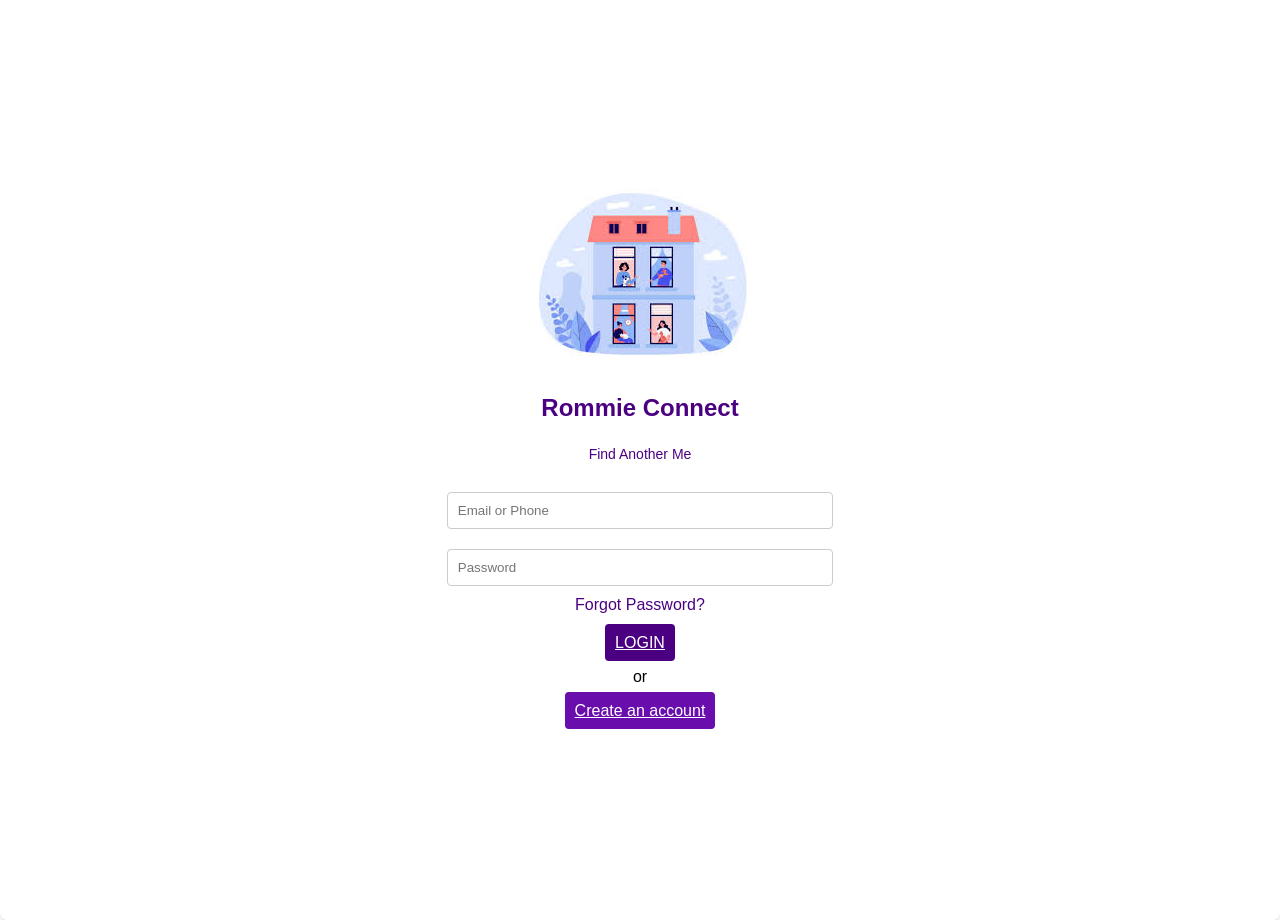
<file: index.html>
<!DOCTYPE html>
<html lang="en">
<head>
    <meta charset="UTF-8">
    <meta name="viewport" content="width=device-width, initial-scale=1.0">
    <title>Rommie Connect</title>
    <link rel="stylesheet" href="styles.css">
</head>
    <body style="background-image: url('https://images.unsplash.com/photo-1616046229478-9901c5536a45?fm=jpg&q=60&w=3000&ixlib=rb-4.0.3&ixid=M3wxMjA3fDB8MHxzZWFyY2h8Mnx8aG91c2UlMjBpbnRlcmlvcnxlbnwwfHwwfHx8MA%3D%3D'); background-size: cover; background-repeat: no-repeat; background-position: center;">
    <div class="container">
        <div class="illustration">
            <img src="[data-uri]" alt="Illustration of people in a house">
        </div>
        <h1 class="title">Rommie Connect</h1>
        <p class="subtitle">Find Another Me</p>
        <form class="login-form">
            <input type="email" placeholder="Email or Phone" class="input-field" required>
            <input type="password" placeholder="Password" class="input-field" required>
            <a href="#" class="forgot-password">Forgot Password?</a>
            <a href="home.html" class="button login-button">LOGIN</a>
            <p>or</p>
            <a href="create.html" class="button signup-button">Create an account</a>
        </form>
    </div>
    <script src="script.js"></script>
</body>
</html>
</file>
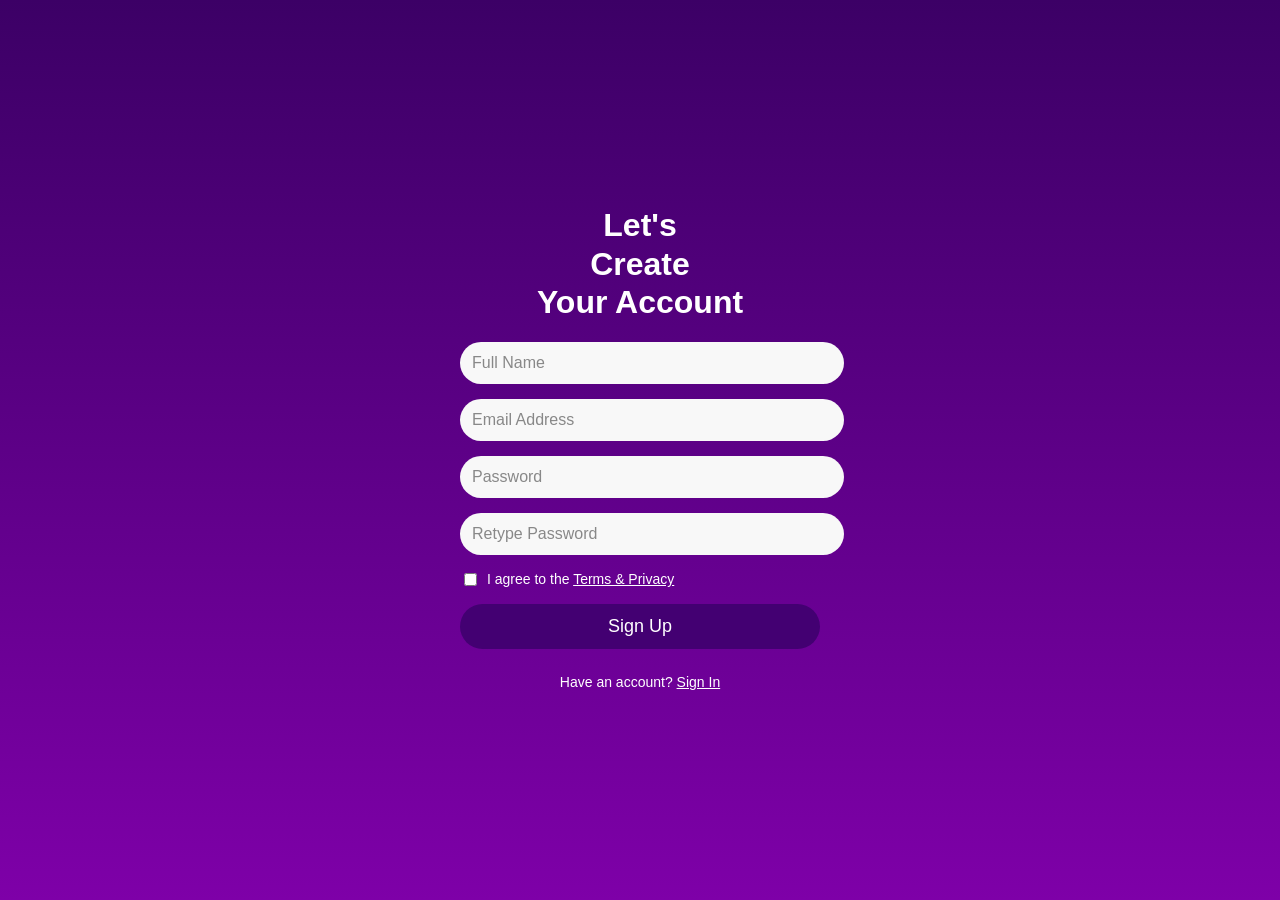
<file: create.html>
<!DOCTYPE html>
<html lang="en">
<head>
    <meta charset="UTF-8">
    <meta name="viewport" content="width=device-width, initial-scale=1.0">
    <title>Create Account</title>
    <link rel="stylesheet" href="style.css">
    <style>
        .error {
            border: 2px solid red;
        }
        .error-message {
            color: red;
            font-size: 12px;
            margin-top: 5px;
            display: none;
        }
    </style>
</head>
<body>
    <div class="container">
        <div class="header"></div>
        <h1>Let's <br> Create <br> Your Account</h1>
        <form class="signup-form" id="signupForm">
            <div class="input-group">
                <input type="text" id="fullName" placeholder="Full Name" required>
                <p class="error-message" id="fullNameError">Please enter your full name.</p>
            </div>
            <div class="input-group">
                <input type="email" id="email" placeholder="Email Address" required>
                <p class="error-message" id="emailError">Please enter a valid email address.</p>
            </div>
            <div class="input-group">
                <input type="password" id="password" placeholder="Password" required>
                <p class="error-message" id="passwordError">Please enter a password.</p>
            </div>
            <div class="input-group">
                <input type="password" id="confirmPassword" placeholder="Retype Password" required>
                <p class="error-message" id="confirmPasswordError">Passwords do not match.</p>
            </div>
            <div class="terms">
                <input type="checkbox" id="terms" required>
                <label for="terms">I agree to the <a href="#">Terms & Privacy</a></label>
                <p class="error-message" id="termsError">You must agree to the Terms & Privacy.</p>
            </div>
            <button type="button" class="signup-btn" onclick="validateForm()">Sign Up</button>
            <p class="signin-text">Have an account? <a href="index.html">Sign In</a></p>
        </form>
    </div>
    <script>
        function validateForm() {
            let isValid = true;

            // Reset error styles and messages
            const resetError = (fieldId, errorId) => {
                const field = document.getElementById(fieldId);
                const error = document.getElementById(errorId);
                field.classList.remove("error");
                error.style.display = "none";
            };

            const showError = (fieldId, errorId, message) => {
                const field = document.getElementById(fieldId);
                const error = document.getElementById(errorId);
                field.classList.add("error");
                error.textContent = message;
                error.style.display = "block";
                isValid = false;
            };

            // Full Name validation
            const fullName = document.getElementById("fullName").value.trim();
            if (fullName === "") {
                showError("fullName", "fullNameError", "Please enter your full name.");
            } else {
                resetError("fullName", "fullNameError");
            }

            // Email validation
            const email = document.getElementById("email").value.trim();
            if (email === "" || !/\S+@\S+\.\S+/.test(email)) {
                showError("email", "emailError", "Please enter a valid email address.");
            } else {
                resetError("email", "emailError");
            }

            // Password validation
            const password = document.getElementById("password").value.trim();
            if (password === "") {
                showError("password", "passwordError", "Please enter a password.");
            } else {
                resetError("password", "passwordError");
            }

            // Confirm Password validation
            const confirmPassword = document.getElementById("confirmPassword").value.trim();
            if (confirmPassword === "" || confirmPassword !== password) {
                showError("confirmPassword", "confirmPasswordError", "Passwords do not match.");
            } else {
                resetError("confirmPassword", "confirmPasswordError");
            }

            // Terms and conditions validation
            const termsChecked = document.getElementById("terms").checked;
            if (!termsChecked) {
                showError("terms", "termsError", "You must agree to the Terms & Privacy.");
            } else {
                resetError("terms", "termsError");
            }

            // Redirect if valid
            if (isValid) {
                window.location.href = "form.html"; // Redirect to the next page
            }
        }
    </script>
</body>
</html>
</file>
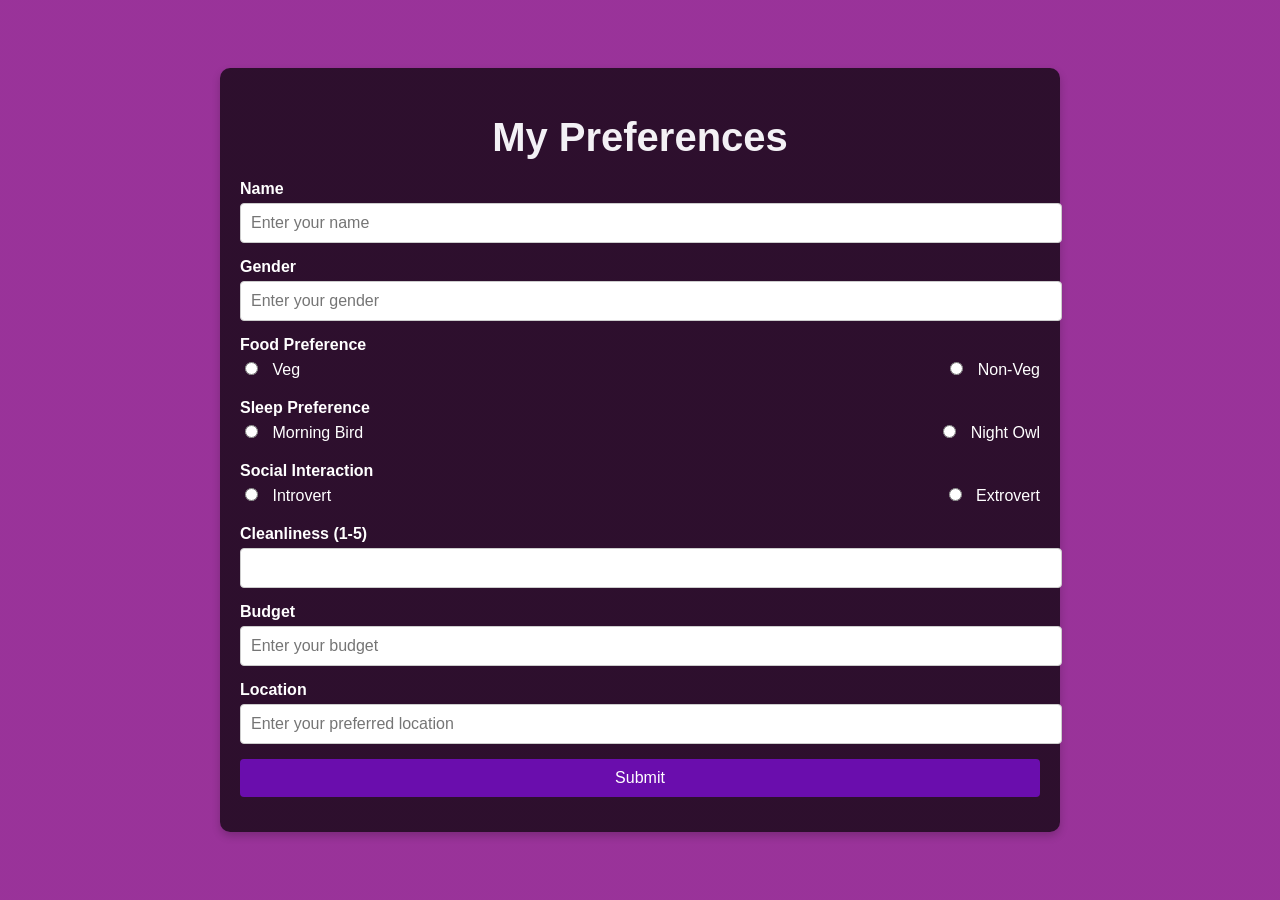
<file: form.html>
<!DOCTYPE html>
<html lang="en">
<head>
    <meta charset="UTF-8">
    <meta name="viewport" content="width=device-width, initial-scale=1.0">
    <title>My Preferences</title>
    <style>
        body {
            font-family: Arial, sans-serif;
            margin: 0;
            padding: 0;
            display: flex;
            justify-content: center;
            align-items: center;
            height: 100vh;
            background: linear-gradient(rgba(128, 0, 128, 0.8), rgba(128, 0, 128, 0.8)), url('https://media.istockphoto.com/id/1291922442/vector/neighbors-keeping-pets-in-their-flats.jpg?s=612x612&w=0&k=20&c=UnezI5ZtzKlCFu99vrdUp1nNDaij-oqZSjMZHuEh1ic=') no-repeat center center;
            background-size: cover;
            color: #fff;
        }

        .container {
            width: 80%; /* Increased width */
            max-width: 800px; /* Increased max-width */
            padding: 20px;
            background-color: rgba(0, 0, 0, 0.7);
            border-radius: 10px;
            box-shadow: 0 4px 8px rgba(0, 0, 0, 0.2);
            height: auto; /* Decreased height */
        }

        h1 {
            text-align: center;
            margin-bottom: 20px;
            font-size: 2.5rem;
            color: #f3f1f5;
        }

        .form-group {
            margin-bottom: 15px;
        }

        .form-group label {
            display: block;
            margin-bottom: 5px;
            font-weight: bold;
        }

        .form-group input[type="text"],
        .form-group input[type="number"] {
            width: 100%;
            padding: 10px;
            border: 1px solid #ccc;
            border-radius: 4px;
            font-size: 1rem;
        }

        .form-group input[type="radio"] {
            margin-right: 10px;
        }

        .form-group .radio-group {
            display: flex;
            justify-content: space-between;
        }

        .form-group .radio-group label {
            font-weight: normal;
        }

        button {
            width: 100%;
            padding: 10px;
            border: none;
            border-radius: 4px;
            background-color: #6a0dad;
            color: #fff;
            font-size: 1rem;
            cursor: pointer;
        }

        button:hover {
            background-color: #5a0ca0;
        }
    </style>
</head>
<body>
    <div class="container">
        <h1>My Preferences</h1>
        <form id="preferencesForm">
            <div class="form-group">
                <label for="name">Name</label>
                <input type="text" id="name" name="name" placeholder="Enter your name" required>
            </div>
            <div class="form-group">
                <label for="gender">Gender</label>
                <input type="text" id="gender" name="gender" placeholder="Enter your gender" required>
            </div>
            <div class="form-group">
                <label>Food Preference</label>
                <div class="radio-group">
                    <label><input type="radio" name="food" value="veg" required> Veg</label>
                    <label><input type="radio" name="food" value="non-veg"> Non-Veg</label>
                </div>
            </div>
            <div class="form-group">
                <label>Sleep Preference</label>
                <div class="radio-group">
                    <label><input type="radio" name="sleep" value="morning-bird" required> Morning Bird</label>
                    <label><input type="radio" name="sleep" value="night-owl"> Night Owl</label>
                </div>
            </div>
            <div class="form-group">
                <label>Social Interaction</label>
                <div class="radio-group">
                    <label><input type="radio" name="social" value="introvert" required> Introvert</label>
                    <label><input type="radio" name="social" value="extrovert"> Extrovert</label>
                </div>
            </div>
            <div class="form-group">
                <label for="cleanliness">Cleanliness (1-5)</label>
                <input type="number" id="cleanliness" name="cleanliness" min="1" max="5" required>
            </div>
            <div class="form-group">
                <label for="budget">Budget</label>
                <input type="number" id="budget" name="budget" placeholder="Enter your budget" required>
            </div>
            <div class="form-group">
                <label for="location">Location</label>
                <input type="text" id="location" name="location" placeholder="Enter your preferred location" required>
            </div>
            <div class="form-group">
                <button type="submit">Submit</button>
            </div>
        </form>
    </div>
    <script>
        document.getElementById('preferencesForm').addEventListener('submit', function (event) {
            event.preventDefault();

            const name = document.getElementById('name').value;
            const gender = document.getElementById('gender').value;
            const food = document.querySelector('input[name="food"]:checked').value;
            const sleep = document.querySelector('input[name="sleep"]:checked').value;
            const social = document.querySelector('input[name="social"]:checked').value;
            const cleanliness = document.getElementById('cleanliness').value;
            const budget = document.getElementById('budget').value;
            const location = document.getElementById('location').value;

            const profile = { name, gender, food, sleep, social, cleanliness, budget, location };

            localStorage.setItem('profile', JSON.stringify(profile));

            // Redirect to the profile page
            window.location.href = 'home.html';
        });
    </script>
</body>
</html>
</file>
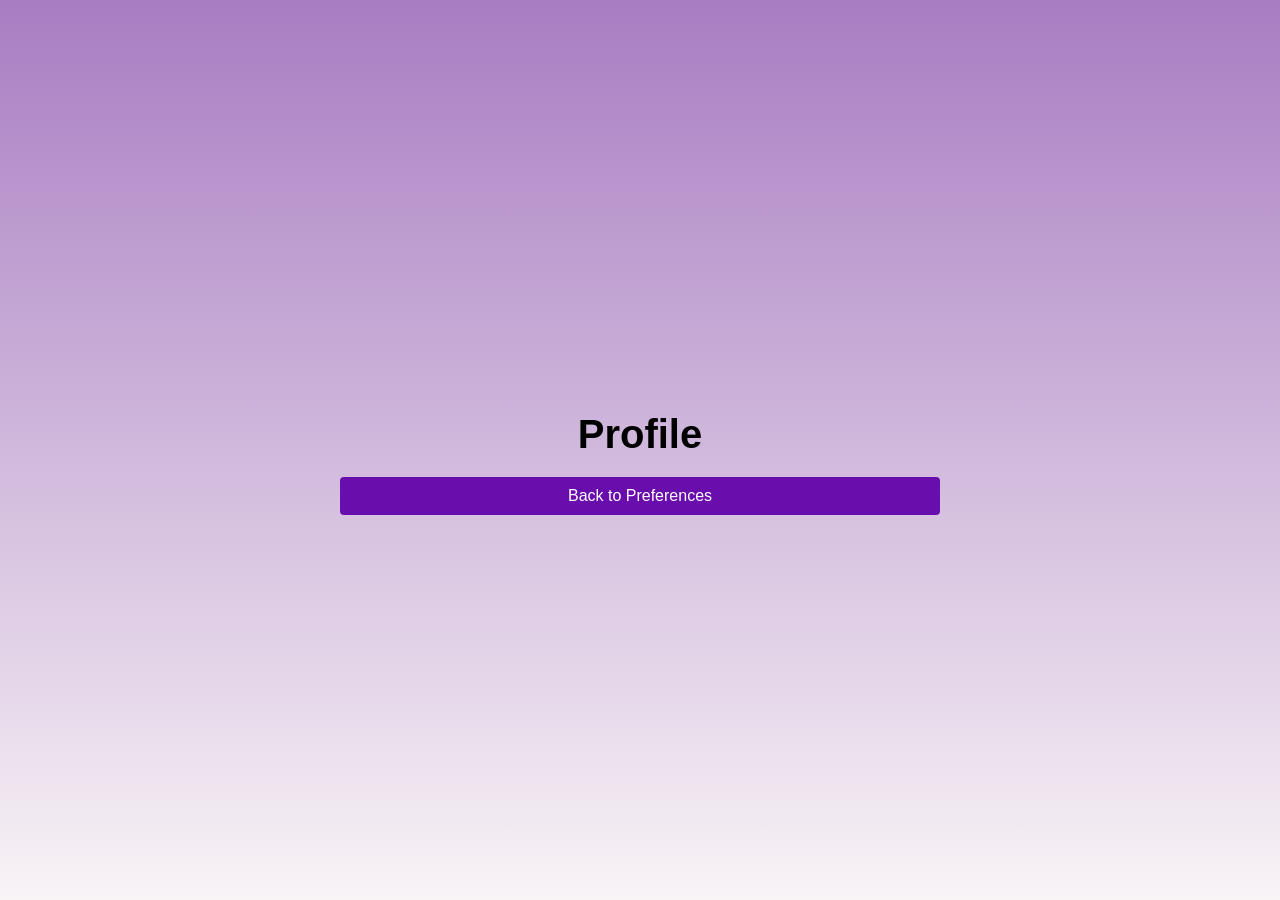
<file: p.html>
<!DOCTYPE html>
<html lang="en">
<head>
    <meta charset="UTF-8">
    <meta name="viewport" content="width=device-width, initial-scale=1.0">
    <title>Profile Page</title>
    <style>
        body {
            font-family: Arial, sans-serif;
            margin: 0;
            padding: 0;
            display: flex;
            justify-content: center;
            align-items: center;
            height: 100vh;
            background: linear-gradient(#a87dc2, rgba(247, 241, 244, 0.8)), url('https://media.istockphoto.com/id/1291922442/vector/neighbors-keeping-pets-in-their-flats.jpg?s=612x612&w=0&k=20&c=UnezI5ZtzKlCFu99vrdUp1nNDaij-oqZSjMZHuEh1ic=') no-repeat center center;
            background-size: cover;
            color: #000;
        }

        .profile-container {
            width: 90%;
            max-width: 600px;
            padding: 20px;
            border-radius: 10px;
        }

        h1 {
            text-align: center;
            margin-bottom: 20px;
            font-size: 2.5rem;
            color: #000;
        }

        .profile-details {
            font-size: 1.2rem;
            line-height: 1.8;
        }

        .profile-details span {
            font-weight: bold;
        }

        .back-btn {
            display: block;
            margin: 20px auto 0;
            padding: 10px;
            border: none;
            border-radius: 4px;
            background-color: #6a0dad;
            color: #fff;
            font-size: 1rem;
            text-align: center;
            text-decoration: none;
            cursor: pointer;
        }

        .back-btn:hover {
            background-color: #5a0ca0;
        }
    </style>
</head>
<body>
    <div class="profile-container">
        <h1>Profile</h1>
        <div class="profile-details" id="profileDetails">
            <!-- Profile details will be loaded here -->
        </div>
        <a href="form.html" class="back-btn">Back to Preferences</a>
    </div>

    <script>
        // Load profile data from localStorage
        const profileDetails = document.getElementById('profileDetails');
        const profileData = JSON.parse(localStorage.getItem('profile'));

        if (profileData) {
            profileDetails.innerHTML = `
                <p><span>Name:</span> ${profileData.name}</p>
                <p><span>Gender:</span> ${profileData.gender}</p>
                <p><span>Food Preference:</span> ${profileData.food}</p>
                <p><span>Sleep Preference:</span> ${profileData.sleep}</p>
                <p><span>Social Interaction:</span> ${profileData.social}</p>
                <p><span>Cleanliness:</span> ${profileData.cleanliness}/5</p>
            `;
        } else {
            profileDetails.innerHTML = <p>No profile details found. Please fill out the preferences form first.</p>;
        }
    </script>
</body>
</html>
</file>
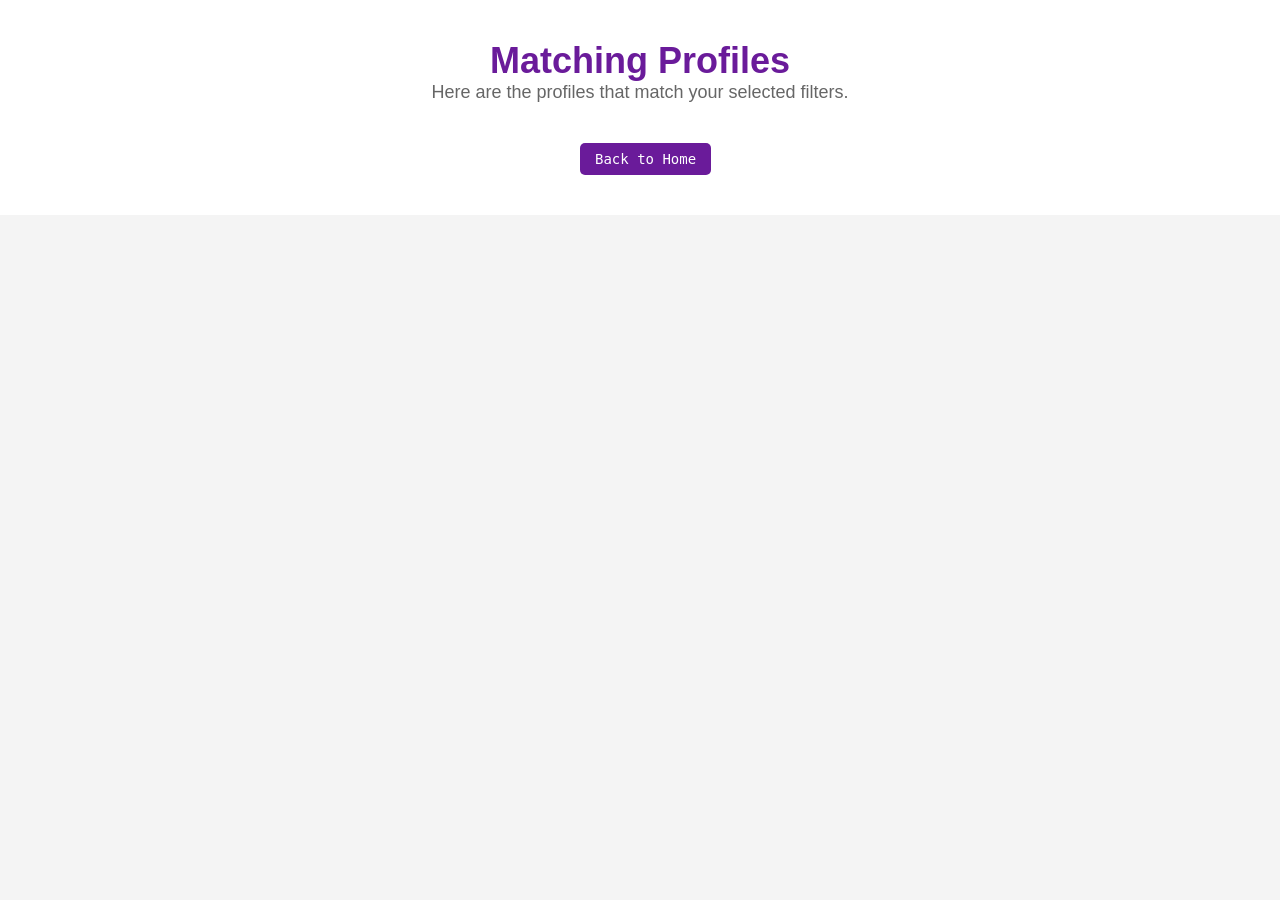
<file: profile.html>
<!DOCTYPE html>
<html lang="en">
<head>
    <meta charset="UTF-8">
    <meta name="viewport" content="width=device-width, initial-scale=1.0">
    <title>Matching Profiles</title>
    <style>
        /* Reset and basic styles */
        * {
            margin: 0;
            padding: 0;
            box-sizing: border-box;
        }

        body {
            font-family: Arial, sans-serif;
            background-color: #f4f4f4;
        }

        /* Sidebar styling */
        .sidebar {
            width: 250px;
            background-color: #6a1b9a;
            padding: 20px;
            color: white;
        }

        .sidebar .logo {
            text-align: center;
            margin-bottom: 30px;
        }

        .sidebar .logo h2 {
            font-size: 24px;
            font-weight: bold;
        }

        .sidebar .dashboard {
            list-style: none;
            padding: 0;
        }

        .sidebar .dashboard li {
            margin-bottom: 15px;
        }

        .sidebar .dashboard a {
            color: white;
            text-decoration: none;
            font-size: 18px;
            display: block;
            padding: 10px;
            transition: background-color 0.3s ease;
        }

        .sidebar .dashboard a:hover {
            background-color: #9c4dcc;
            border-radius: 5px;
        }

        /* Main content */
        .main-content {
            flex-grow: 1;
            padding: 40px;
            background-color: #fff;
        }

        /* Profiles list styling */
        .matching-profiles-list {
            display: grid;
            gap: 20px;
            margin-top: 20px;
        }

        .profile {
            background-color: #f0e6f6;
            padding: 20px;
            border-radius: 8px;
            box-shadow: 0 4px 6px rgba(0, 0, 0, 0.1);
        }

        .profile h3 {
            color: #6a1b9a;
            font-size: 22px;
            margin-bottom: 10px;
        }

        .profile p {
            color: #555;
        }

        .profile .preferences {
            margin-top: 10px;
            color: #888;
        }
        

        .profile .view-profile-button {
            background-color: #6a1b9a;
            color: white;
            padding: 10px 20px;
            font-size: 16px;
            border: none;
            cursor: pointer;
            margin-top: 10px;
            border-radius: 5px;
            text-align: center;
            display: inline-block;
            text-decoration: none;
        }

        .profile .view-profile-button:hover {
            background-color: #9c4dcc;
        }

        /* Header text styling */
        header {
            text-align: center;
            margin-bottom: 20px;
        }

        header h1 {
            font-size: 36px;
            color: #6a1b9a;
        }

        header p {
            font-size: 18px;
            color: #666;
        }

        .back-to-home-button {
    display: inline-block;                /* Change to inline-block to prevent full-width button */
    background-color: #6a1b9a;            /* Main button color */
    color: white;                         /* Text color */
    padding: 8px 15px;                    /* Adjust padding for a smaller button */
    font-size: 14px;                      /* Reduce font size further */
    border: none;                         /* Remove default border */
    cursor: pointer;                      /* Pointer cursor for interactivity */
    margin-top: 20px;
    margin-left: 45%;
    margin-right: 45%;                     /* Space above the button */
    text-align: center;                  /* Center the text inside */
    border-radius: 5px;                   /* Rounded corners */
    text-decoration: none;                /* Remove text underline */
    transition: background-color 0.3s ease; /* Smooth transition on hover */
    width: auto;                          /* Auto width based on content */
}

.back-to-home-button:hover {
    background-color: #9c4dcc;            /* Hover color for the button */
}


    </style>
</head>

<body>


        <!-- Main Content -->
        <div class="main-content">
            <header>
                <h1>Matching Profiles</h1>
                <p>Here are the profiles that match your selected filters.</p>
            </header>

            <!-- Matching profiles section -->
            <div id="matching-profiles" class="matching-profiles-list">
                <!-- Profiles will be dynamically inserted here by JavaScript -->
            </div>
            <!-- Back to Home button at the bottom -->
            <pre><a href="home.html" class="back-to-home-button">Back to Home</a></pre>
        </div>
    </div>

    <!-- External JavaScript file -->
    <script src="scriptss.js"></script>
</body>
</html>
</file>
<file: styles.css>
body {
    background-image: url('https://images.unsplash.com/photo-1616046229478-9901c5536a45');
    background-size: cover;
    background-repeat: no-repeat;
    background-position: center;

    margin: 0;
    font-family: Arial, sans-serif;

    display: flex;
    justify-content: center;
    align-items: center;
    height: 100vh;
    margin: 0;
 
   
    /* styles.css */
   

    height: 100vh; /* Ensure the body spans the full viewport height */
    width: 100%; /* Ensure the body spans the full viewport width */
    
}

.container {
    text-align: center;
    background-color: #ffffff;
    padding: 20px;
    border-radius: 8px;
    box-shadow: 0 4px 6px rgba(0, 0, 0, 0.1);
    width: 100%;
    height: 100%; /* Make it cover the full height */
    display: flex; /* Center content vertically and horizontally */
    flex-direction: column;
    justify-content: center;
    align-items: center;
}

.illustration img {
    width: 100%;
    border-radius: 8px;
}

.title {
    font-size: 24px;
    font-weight: bold;
    color: #4b0082;
    margin: 20px 0 10px;
}

.subtitle {
    font-size: 14px;
    color: #4b0082;
    margin-bottom: 20px;
}

.input-field {
    width: 100%;
    padding: 10px;
    margin: 10px 0;
    border: 1px solid #cccccc;
    border-radius: 4px;
    box-sizing: border-box;
}

.forgot-password {
    display: block;
    margin-bottom: 20px;
    color: #4b0082;
    text-decoration: none;
}

.button {
    width: 100%;
    padding: 10px;
    margin: 5px 0;
    background-color: #4b0082;
    color: #ffffff;
    border: none;
    border-radius: 4px;
    cursor: pointer;
    font-size: 16px;
}

.signup-button {
    background-color: #6a0dad;
}

.button:hover {
    opacity: 0.9;
}
</file>
<file: style.css>
/* Global styles */
body {
    font-family: Arial, sans-serif;
    margin: 0;
    padding: 0;
    display: flex;
    justify-content: center;
    align-items: center;
    height: 100vh;
    background: linear-gradient(to bottom, #3c0066, #7e00a8);
    color: #fff;
}

.container {
    max-width: 360px;
    width: 100%;
    padding: 20px;
    text-align: center;
    position: relative;
}

.header {
    display: flex;
    justify-content: space-between;
    align-items: center;
}

.dots {
    font-size: 20px;
    font-weight: bold;
}

.close-btn {
    background: none;
    border: none;
    color: #fff;
    font-size: 24px;
    cursor: pointer;
}

h1 {
    margin: 10px 0 20px;
    font-size: 32px;
    line-height: 1.2;
}

.signup-form {
    display: flex;
    flex-direction: column;
    gap: 15px;
}

.input-group input {
    width: 100%;
    padding: 12px;
    border: none;
    border-radius: 25px;
    background: #f8f8f8;
    font-size: 16px;
    color: #000;
}

.input-group input::placeholder {
    color: #888;
}

.terms {
    display: flex;
    align-items: center;
    font-size: 14px;
}

.terms input {
    margin-right: 10px;
}

.terms a {
    color: #fff;
    text-decoration: underline;
}

.signup-btn {
    padding: 12px 0;
    border: none;
    border-radius: 25px;
    background: #430072;
    color: #fff;
    font-size: 18px;
    cursor: pointer;
    transition: background 0.3s;
}

.signup-btn:hover {
    background: #5b0094;
}

.signin-text {
    font-size: 14px;
    margin-top: 10px;
}

.signin-text a {
    color: #fff;
    text-decoration: underline;
}
.error-box {
    margin-top: 5px;
    font-size: 0.85rem;
    color: #ff4d4f; /* Red color for errors */
    background-color: #ffecec;
    padding: 5px 10px;
    border: 1px solid #ff4d4f;
    border-radius: 4px;
}

.error-border {
    border: 1px solid #ff4d4f !important;
    box-shadow: 0 0 5px rgba(255, 77, 79, 0.5);
}
</file>
